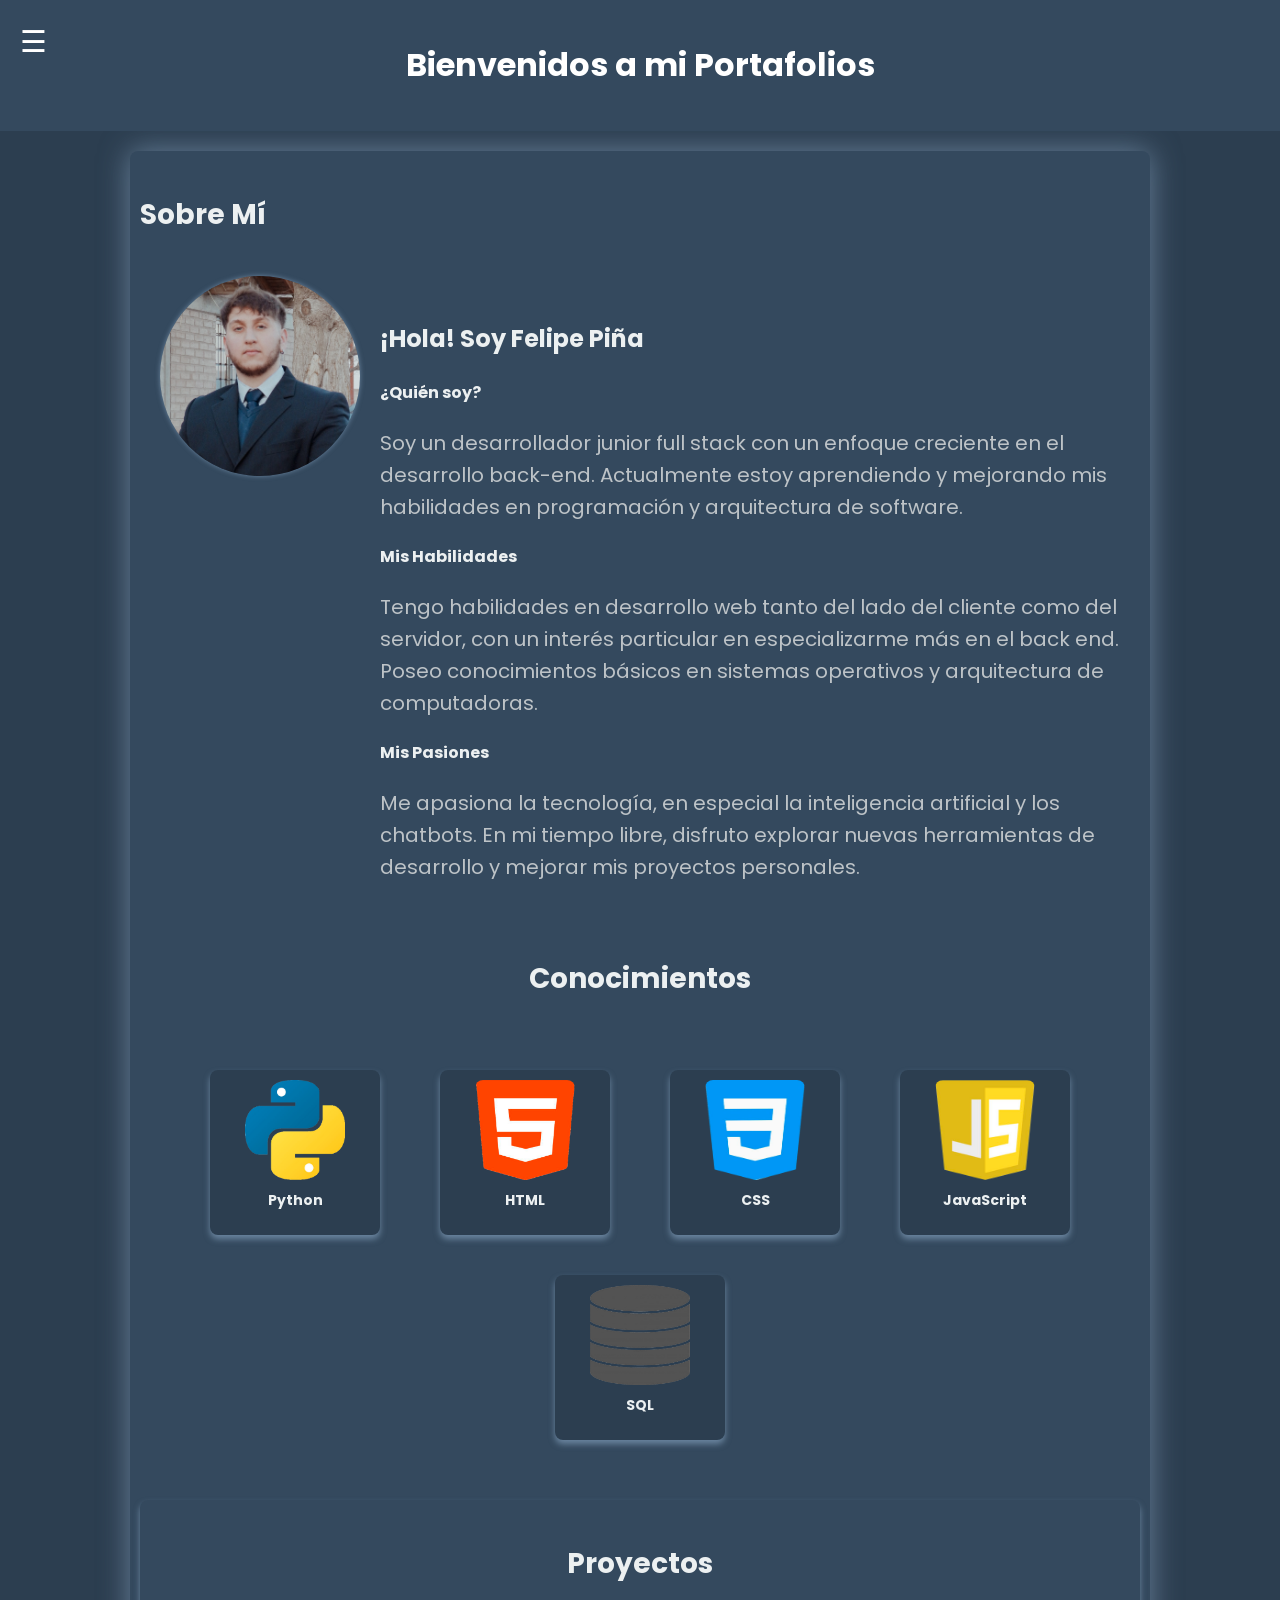
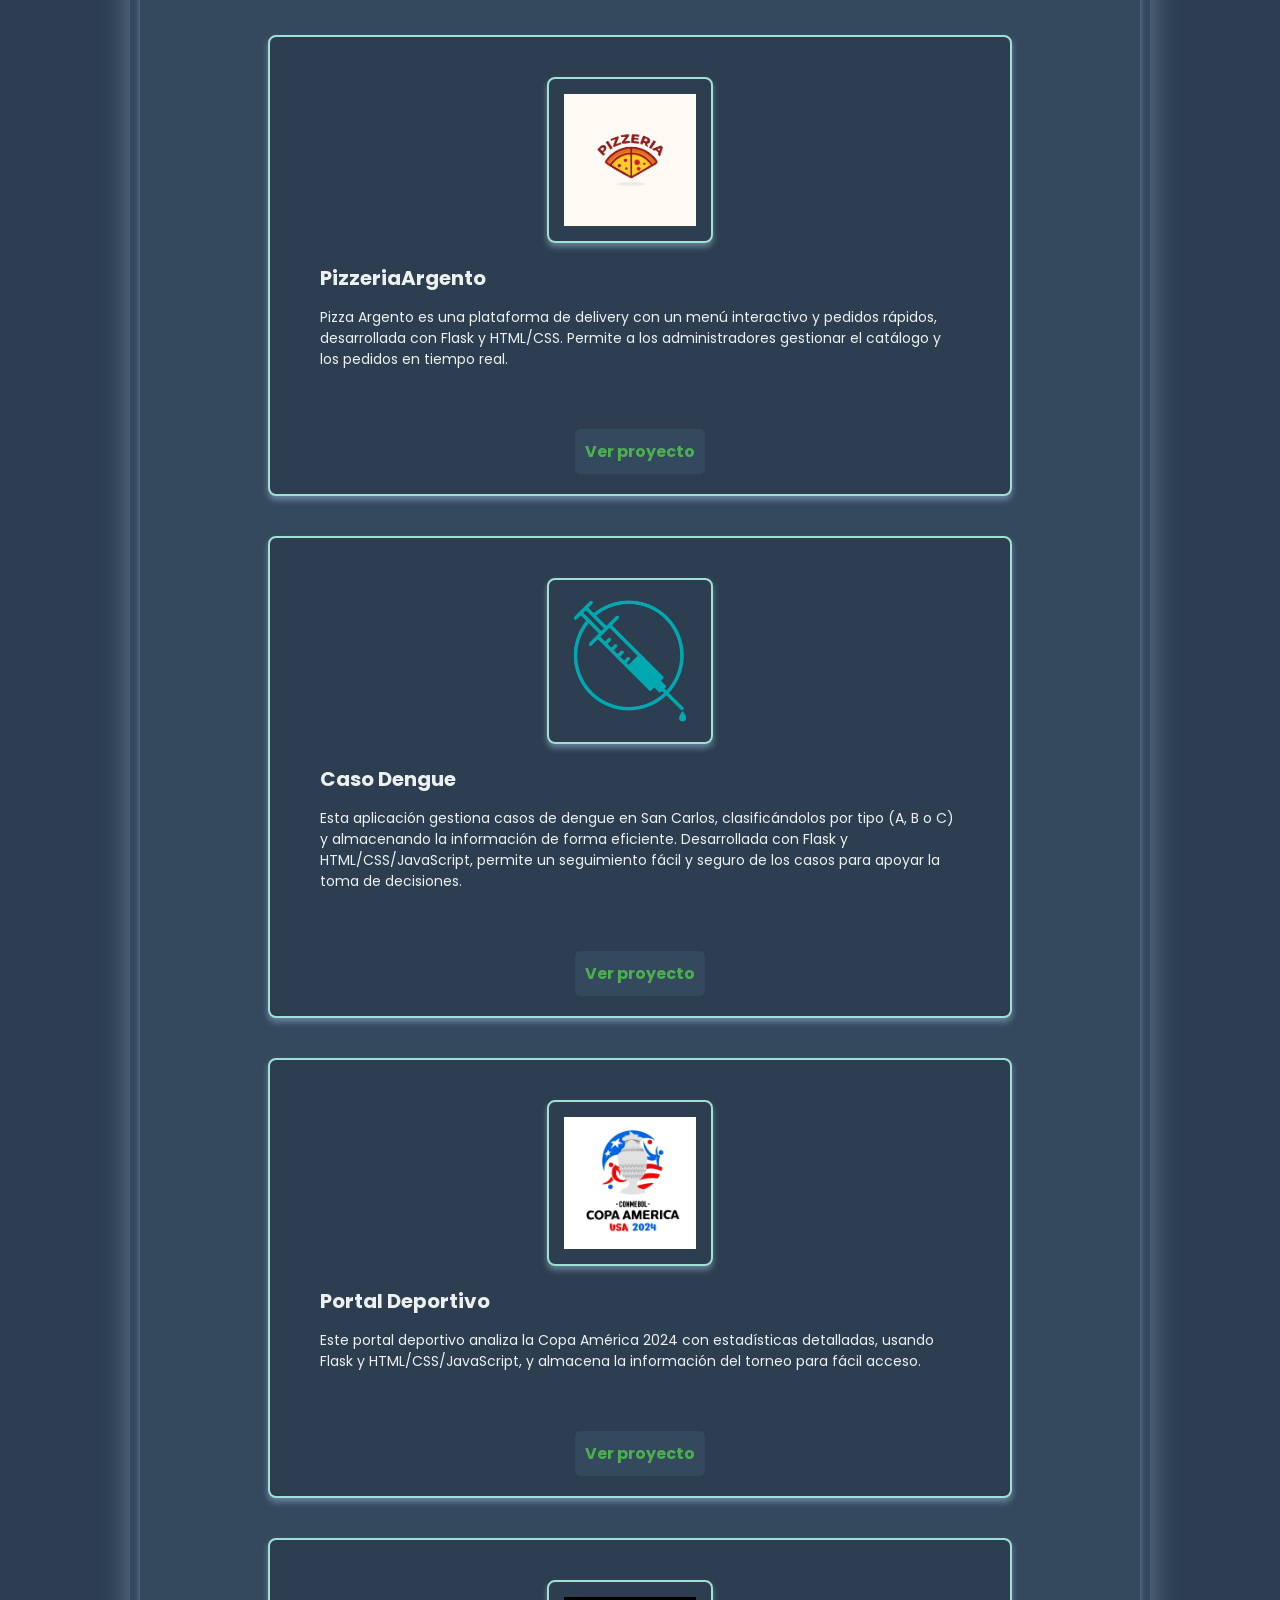
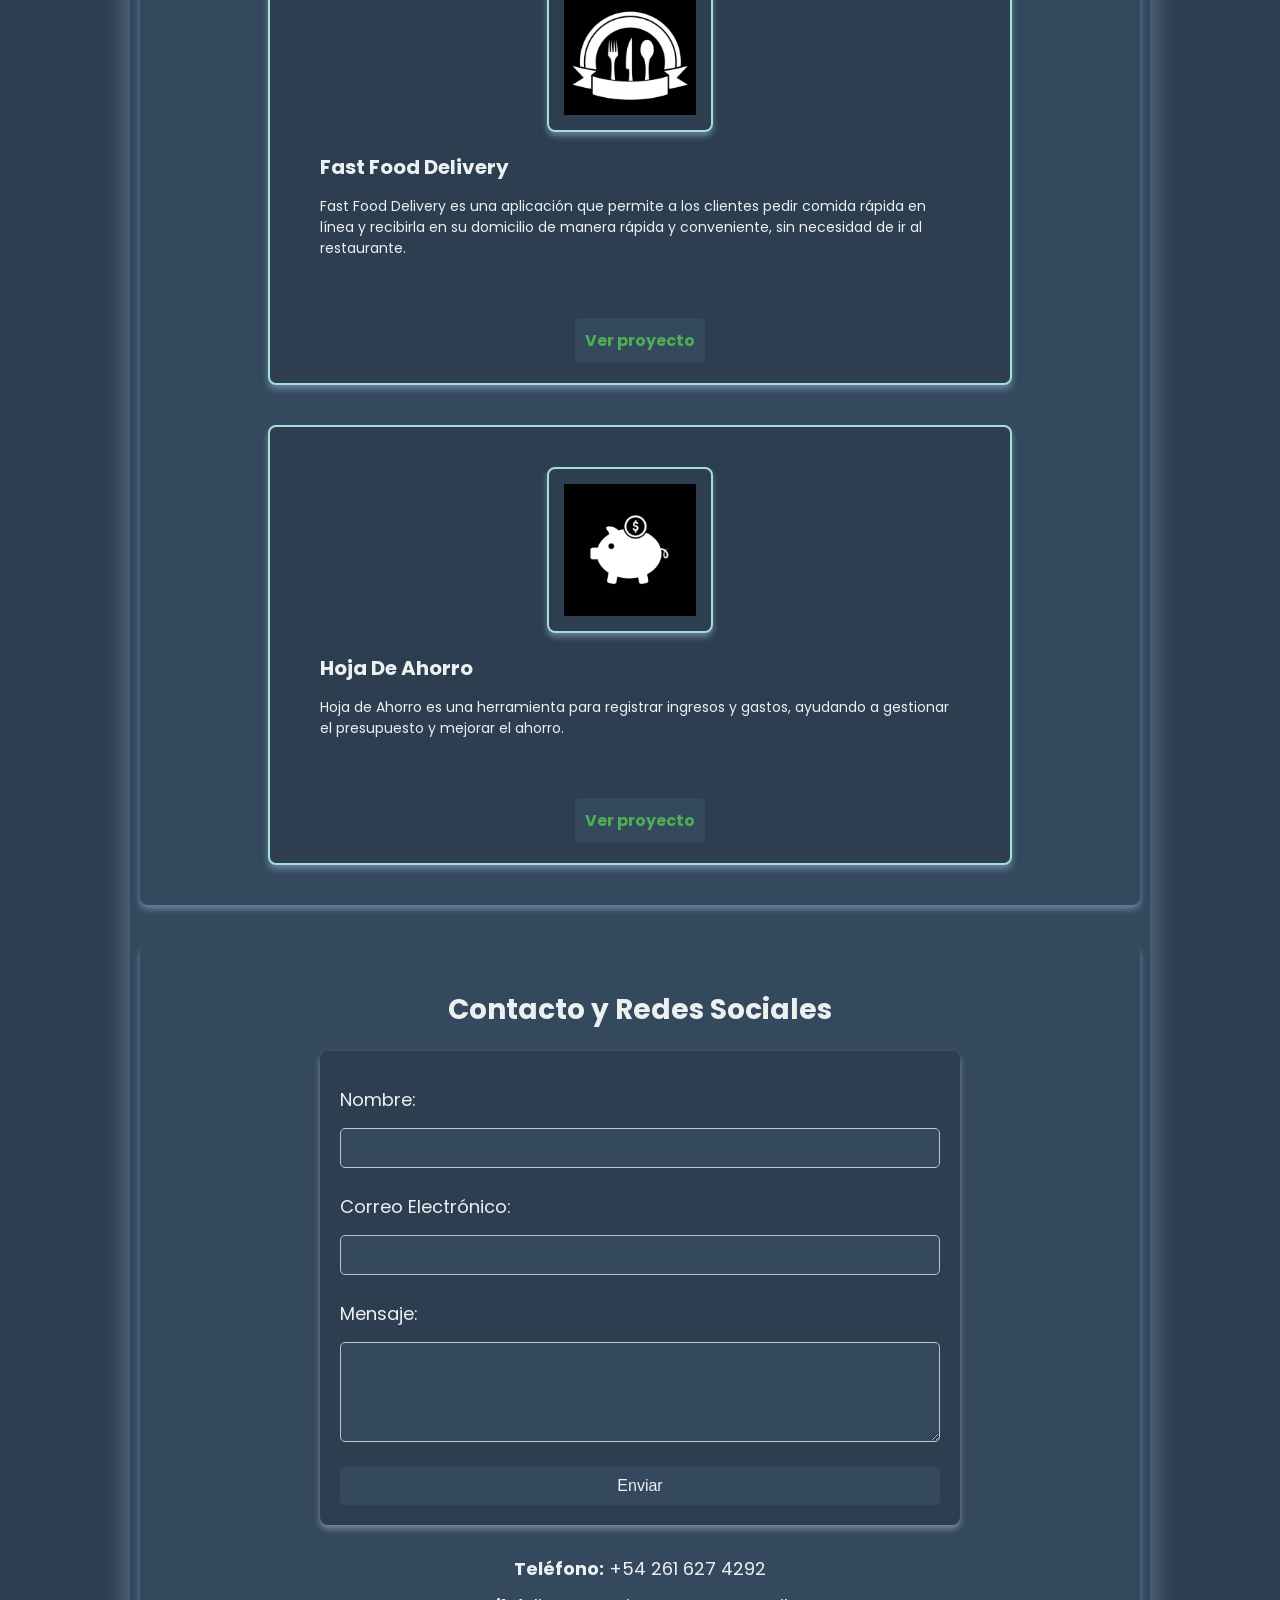
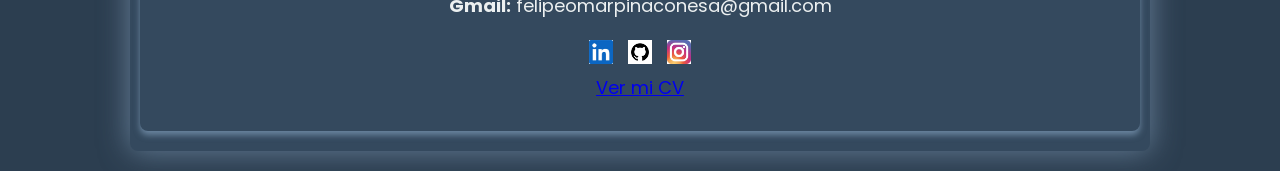
<file: index.html>
<!DOCTYPE html>
<html lang="en">
<head>
    <meta charset="UTF-8">
    <meta name="viewport" content="width=device-width, initial-scale=1.0">
    <link rel="preconnect" href="https://fonts.googleapis.com">
    <link rel="preconnect" href="https://fonts.gstatic.com" crossorigin>
    <link href="https://fonts.googleapis.com/css2?family=Montserrat:ital,wght@0,100..900;1,100..900&family=Poppins:ital,wght@0,300;0,400;0,500;0,600;0,700;0,800;0,900;1,200;1,300;1,400;1,500;1,600;1,700;1,800;1,900&family=Source+Serif+4:ital,opsz,wght@0,8..60,200..900;1,8..60,200..900&display=swap" rel="stylesheet">
    <link rel="stylesheet" href="static/style.css">
    <title>Portfolio</title>
</head>
<body>
    <header>
        <h1>Bienvenidos a mi Portafolios</h1>
        <span class="menu-icon" onclick="openNav()">&#9776;</span>
    </header>

    <div id="sideNav" class="sidenav">
        <a href="javascript:void(0)" class="closebtn" onclick="closeNav()">&times;</a>
        <a href="#about">Sobre mí</a>
        <a href="#skills">Habilidades</a>
        <a href="#projects">Proyectos</a>
        <a href="#contact">Contacto</a>
    </div>

    <div class="container">
        <section id="about">
            <h2>Sobre Mí</h2>
            <div class="about-content">
                <div class="about-photo">
                    <img src="static/imagenes/mi foto.jpg" alt="Mi foto">
                </div>
                <div class="about-text">
                    <h3>¡Hola! Soy Felipe Piña</h3>
                    <div class="about-section">
                        <div class="section">
                            <h4>¿Quién soy?</h4>
                            <p>Soy un desarrollador junior full stack con un enfoque creciente en el desarrollo back-end. Actualmente estoy aprendiendo y mejorando mis habilidades en programación y arquitectura de software.</p>
                        </div>
                        <div class="section">
                            <h4>Mis Habilidades</h4>
                            <p>Tengo habilidades en desarrollo web tanto del lado del cliente como del servidor, con un interés particular en especializarme más en el back end. Poseo conocimientos básicos en sistemas operativos y arquitectura de computadoras.</p>
                        </div>
                        <div class="section">
                            <h4>Mis Pasiones</h4>
                            <p>Me apasiona la tecnología, en especial la inteligencia artificial y los chatbots. En mi tiempo libre, disfruto explorar nuevas herramientas de desarrollo y mejorar mis proyectos personales.</p>
                        </div>
                    </div>
                </div>
            </div>
        </section>


        <section id="skills">
            <h2>Conocimientos</h2>
            <div class="skills">
                <div class="skill">
                    <img src="static/imagenes/python.png" alt="Python">
                    <div class="skill-info">
                        <h3>Python</h3>
                    </div>
                </div>

                <div class="skill">
                    <img src="static/imagenes/html.png" alt="HTML">
                    <div class="skill-info">
                        <h3>HTML</h3>
                    </div>
                </div>

                <div class="skill">
                    <img src="static/imagenes/css.png" alt="CSS">
                    <div class="skill-info">
                        <h3>CSS</h3>
                    </div>
                </div>
                
                <div class="skill">
                    <img src="static/imagenes/js.png" alt="JAVASCRIPT">
                    <div class="skill-info">
                        <h3>JavaScript</h3>
                    </div>
                </div>

                <div class="skill">
                    <img src="static/imagenes/sql.png" alt="SQL">
                    <div class="skill-info">
                        <h3>SQL</h3>
                    </div>
                </div>

            </div>
        </section>

        <section id="projects">
            <h2>Proyectos</h2>
            <div class="projects">
                <div class="project">
                    <div class="project-body">
                        <img src="static/imagenes/logo-pizza .png" alt="PizzeriaArgento">
                        <div class="project-content">
                            <h3>PizzeriaArgento</h3>
                            <p>Pizza Argento es una plataforma de delivery con un menú interactivo y pedidos rápidos, desarrollada con Flask y HTML/CSS. Permite a los administradores gestionar el catálogo y los pedidos en tiempo real.</p>
                        </div>
                    </div>
                    <a href="https://github.com/Gaston-comisso/PizzeriaArgento.git" target="_blank">Ver proyecto</a>
                </div>
        
                <div class="project">
                    <div class="project-body">
                        <img src="static/imagenes/dengue.png" alt="Caso Dengue">
                        <div class="project-content">
                            <h3>Caso Dengue</h3>
                            <p>Esta aplicación gestiona casos de dengue en San Carlos, clasificándolos por tipo (A, B o C) y almacenando la información de forma eficiente. Desarrollada con Flask y HTML/CSS/JavaScript, permite un seguimiento fácil y seguro de los casos para apoyar la toma de decisiones.</p>
                        </div>
                    </div>
                    <a href="https://github.com/Gaston-comisso/Casos-Dengue.git" target="_blank">Ver proyecto</a>
                </div>
        
                <div class="project">
                    <div class="project-body">
                        <img src="static/imagenes/copa-america.png" alt="Portal Deportivo">
                        <div class="project-content">
                            <h3>Portal Deportivo</h3>
                            <p>Este portal deportivo analiza la Copa América 2024 con estadísticas detalladas, usando Flask y HTML/CSS/JavaScript, y almacena la información del torneo para fácil acceso.</p>
                        </div>
                    </div>
                    <a href="https://github.com/Frankk-Castle/CopaAmerica.git" target="_blank">Ver proyecto</a>
                </div>
        
                <div class="project">
                    <div class="project-body">
                        <img src="static/imagenes/restaurante.png" alt="Fast Food Delivery">
                        <div class="project-content">
                            <h3>Fast Food Delivery</h3>
                            <p> Fast Food Delivery es una aplicación que permite a los clientes pedir comida rápida en línea y recibirla en su domicilio de manera rápida y conveniente, sin necesidad de ir al restaurante.</p>
                        </div>
                    </div>
                    <a href="https://github.com/FelipePinaGit/Fast-Food.git" target="_blank">Ver proyecto</a>
                </div>
                
                <div class="project">
                    <div class="project-body">
                        <img src="static/imagenes/ahorro.png" alt="Hoja De Ahorro">
                        <div class="project-content">
                            <h3>Hoja De Ahorro</h3>
                            <p>Hoja de Ahorro es una herramienta para registrar ingresos y gastos, ayudando a gestionar el presupuesto y mejorar el ahorro.</p>
                        </div>
                    </div>
                    <a href="https://github.com/FelipePinaGit/Hoja-de-Ahorro.git" target="_blank">Ver proyecto</a>
                </div>
            </div>
        </section>
        
        </section>
        

        <section id="contact">
            <h2>Contacto y Redes Sociales</h2>

            <form id="contact-form" class="contact-form" action="https://formspree.io/f/xeoqorky" method="POST">
                <label for="name">Nombre:</label>
                <input type="text" id="name" name="name" required>

                <label for="email">Correo Electrónico:</label>
                <input type="email" id="email" name="email" required>

                <label for="message">Mensaje:</label>
                <textarea id="message" name="message" rows="4" required></textarea>
                
                <button type="submit">Enviar</button>
            </form>

            <div class="contact-info">
                <p><strong>Teléfono:</strong> +54 261 627 4292</p> 
                <p><strong>Gmail:</strong> felipeomarpinaconesa@gmail.com</p>

                <div class="social-link">
                    <a href="https://www.linkedin.com/in/felipe-omar-piña-conesa-508b382b5/" target="_blank">
                        <img src="static/imagenes/linkedin.png" alt="LinkedIn" class="social-icon">
                    </a> 

                    <a href="https://github.com/FelipePinaGit" target="_blank">
                        <img src="static/imagenes/git.png" alt="GitHub" class="social-icon">
                    </a> 

                    <a href="https://www.instagram.com/_felipe_pina_?igsh=MjQyNnhlbHJiaWRu" target="_blank">
                        <img src="static/imagenes/insta.png" alt="Instagram" class="social-icon">
                    </a>
                </div>
                <p><a href="static/Curriculum Vitae Felipe Piña.pdf" target="_blank">Ver mi CV</a></p>
            </div>
        </section>
        
        
    </div>
    

    <script src="static/script.js"></script>
</body>
</html>
</file>
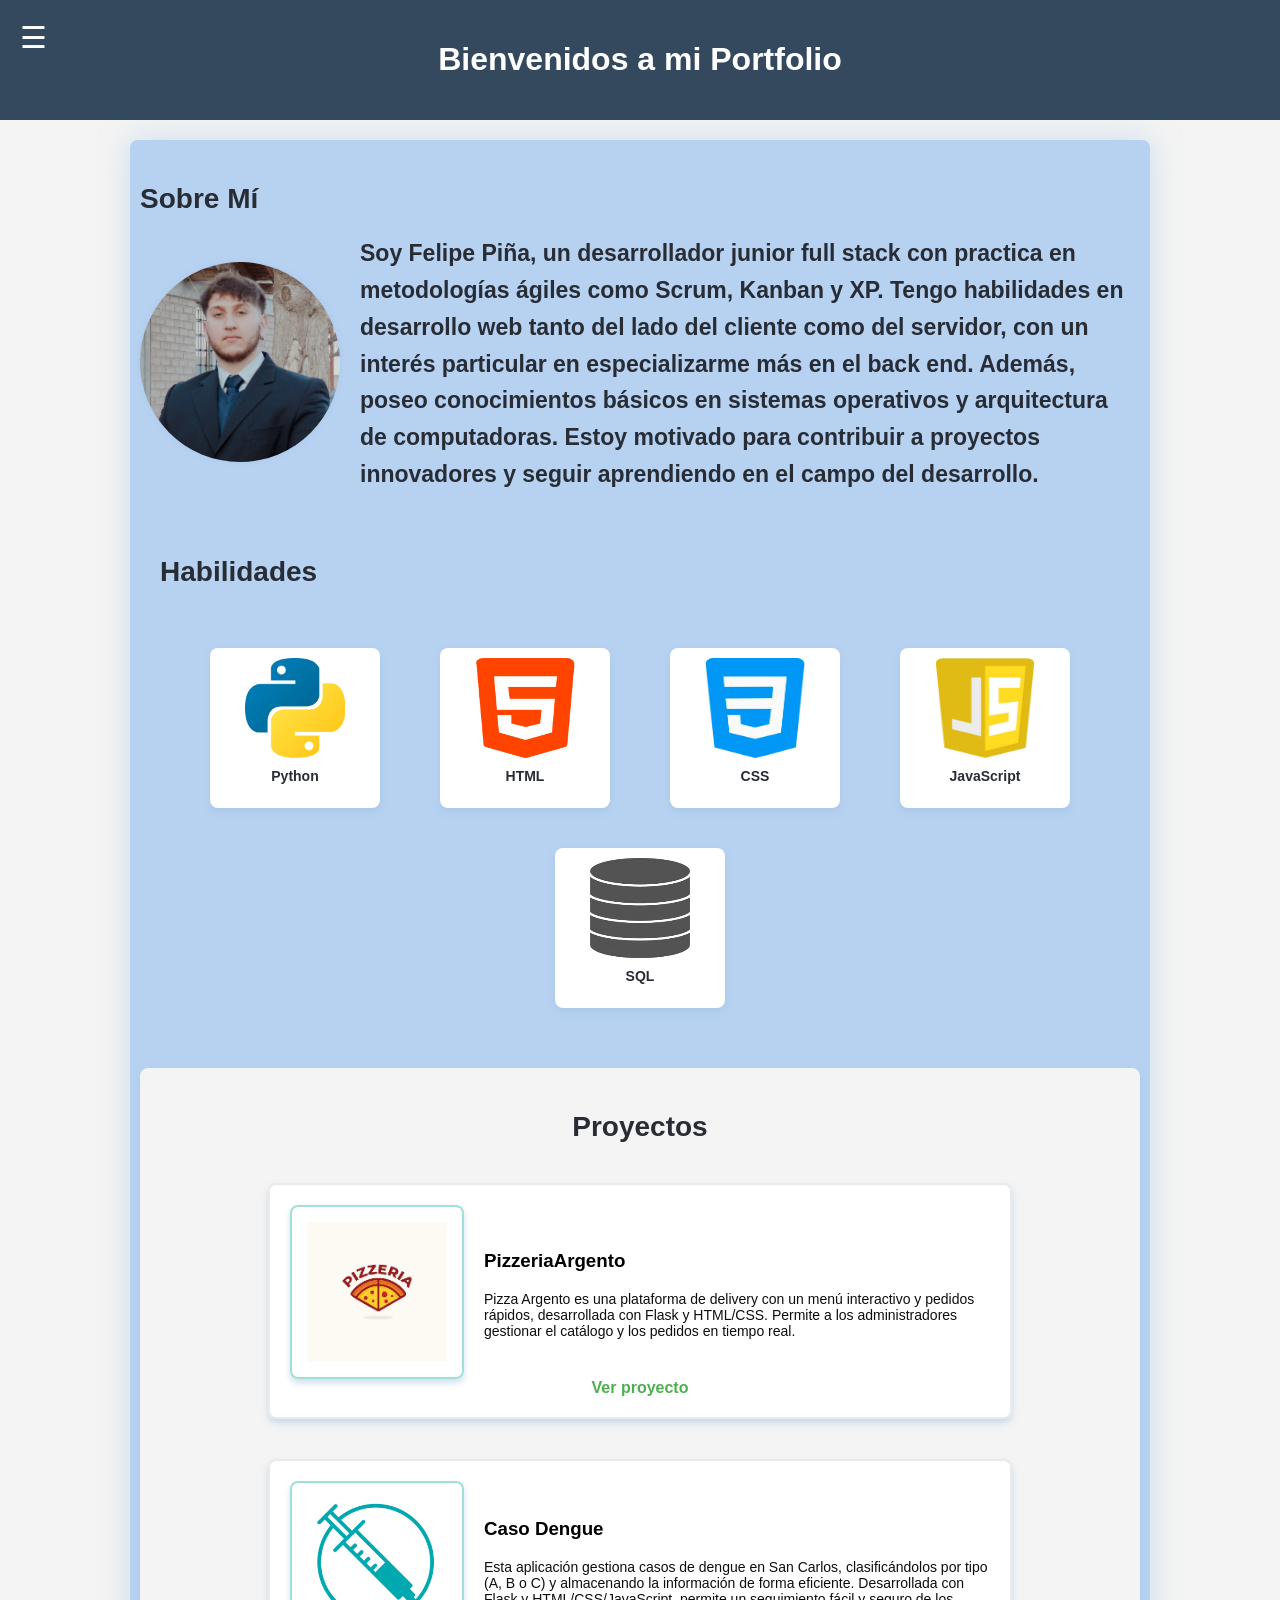
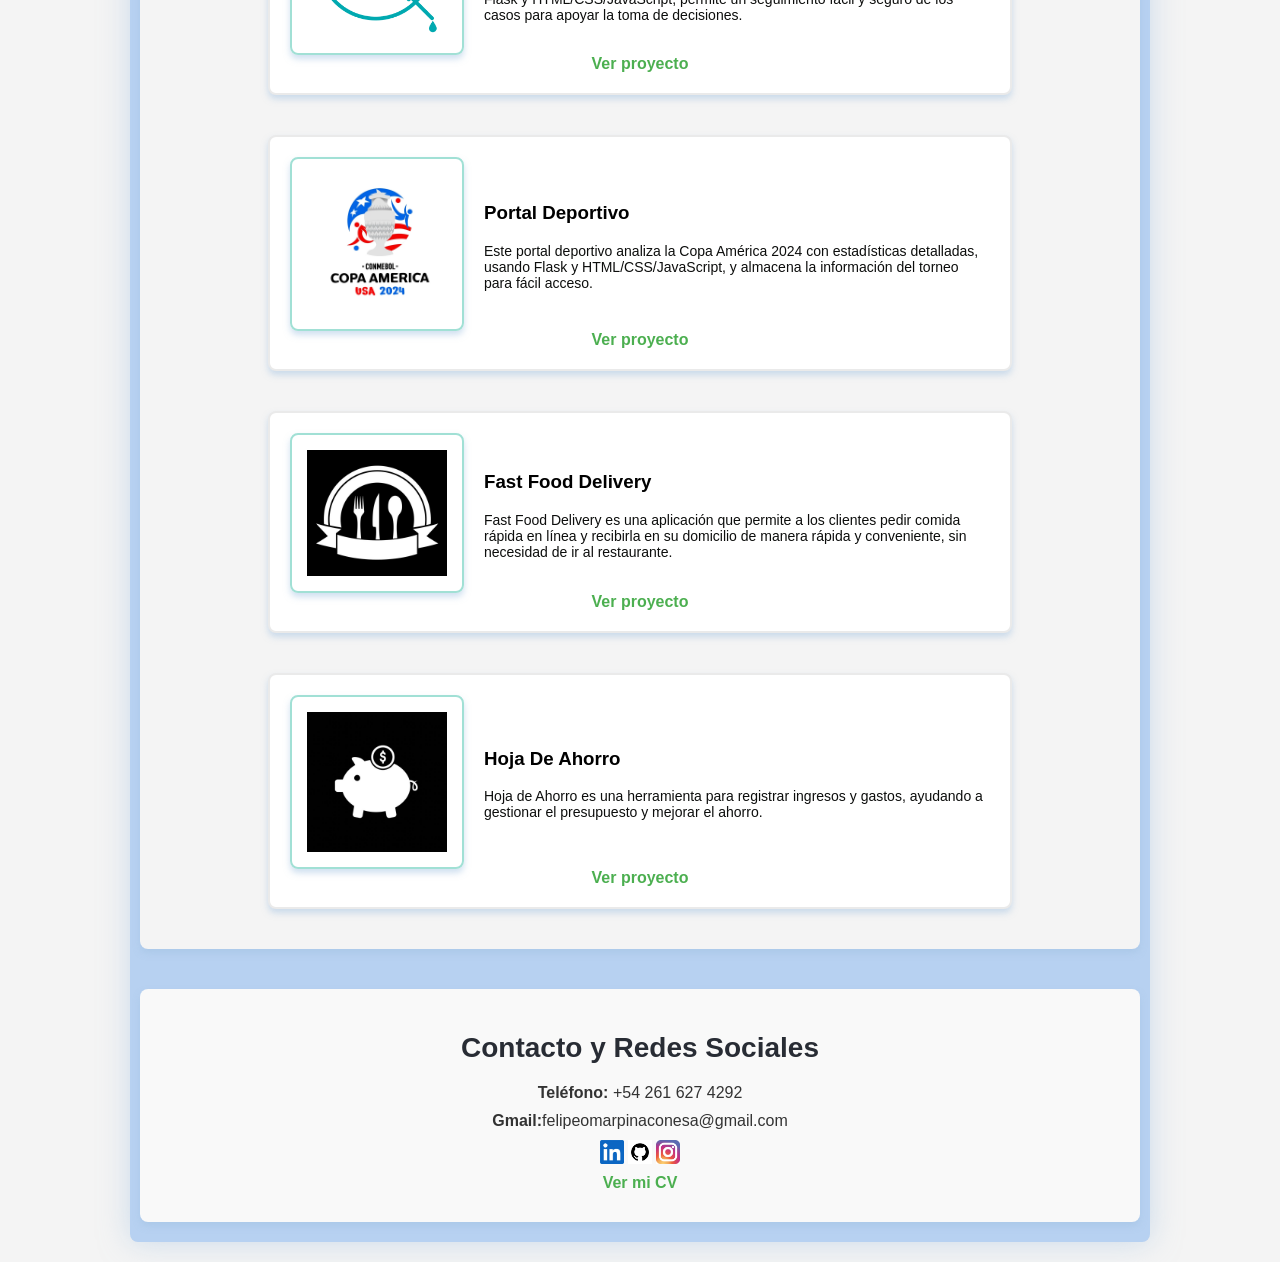
<file: Portfolio/index.html>
<!DOCTYPE html>
<html lang="en">
<head>
    <meta charset="UTF-8">
    <meta name="viewport" content="width=device-width, initial-scale=1.0">
    <link rel="stylesheet" href="static/style.css">
    <title>Portfolio</title>
</head>
<body>
    <header>
        <h1>Bienvenidos a mi Portfolio</h1>
        <span class="menu-icon" onclick="openNav()">&#9776;</span>
    </header>

    <div id="sideNav" class="sidenav">
        <a href="javascript:void(0)" class="closebtn" onclick="closeNav()">&times;</a>
        <a href="#about">Sobre mí</a>
        <a href="#skills">Habilidades</a>
        <a href="#projects">Proyectos</a>
        <a href="#contact">Contacto</a>
    </div>

    <div class="container">
        <section id="about">
            <h2>Sobre Mí</h2>
            <div class="about-content">
                <div class="about-photo">
                    <img src="static/imagenes/mi foto.jpg" alt="Mi foto">
                </div>
                <div class="about-text">
                    <h3>Soy Felipe Piña, un desarrollador junior full stack con practica en metodologías ágiles como Scrum, Kanban y XP. Tengo habilidades en desarrollo web tanto del lado del cliente como del servidor, con un interés particular en especializarme más en el back end. Además, poseo conocimientos básicos en sistemas operativos y arquitectura de computadoras. Estoy motivado para contribuir a proyectos innovadores y seguir aprendiendo en el campo del desarrollo.</h3>

                </div>
            </div>
        </section>

        <section id="skills">
            <h2>Habilidades</h2>
            <div class="skills">
                <div class="skill">
                    <img src="static/imagenes/python.png" alt="Python">
                    <div class="skill-info">
                        <h3>Python</h3>
                    </div>
                </div>

                <div class="skill">
                    <img src="static/imagenes/html.png" alt="HTML">
                    <div class="skill-info">
                        <h3>HTML</h3>
                    </div>
                </div>

                <div class="skill">
                    <img src="static/imagenes/css.png" alt="CSS">
                    <div class="skill-info">
                        <h3>CSS</h3>
                    </div>
                </div>
                
                <div class="skill">
                    <img src="static/imagenes/js.png" alt="JAVASCRIPT">
                    <div class="skill-info">
                        <h3>JavaScript</h3>
                    </div>
                </div>

                <div class="skill">
                    <img src="static/imagenes/sql.png" alt="SQL">
                    <div class="skill-info">
                        <h3>SQL</h3>
                    </div>
                </div>

            </div>
        </section>

        <section id="projects">
            <h2>Proyectos</h2>
            <div class="projects">
                <div class="project">
                    <div class="project-body">
                        <img src="static/imagenes/logo-pizza .png" alt="PizzeriaArgento">
                        <div class="project-content">
                            <h3>PizzeriaArgento</h3>
                            <p>Pizza Argento es una plataforma de delivery con un menú interactivo y pedidos rápidos, desarrollada con Flask y HTML/CSS. Permite a los administradores gestionar el catálogo y los pedidos en tiempo real.</p>
                        </div>
                    </div>
                    <a href="https://github.com/Gaston-comisso/PizzeriaArgento.git" target="_blank">Ver proyecto</a>
                </div>
        
                <div class="project">
                    <div class="project-body">
                        <img src="static/imagenes/dengue.png" alt="Caso Dengue">
                        <div class="project-content">
                            <h3>Caso Dengue</h3>
                            <p>Esta aplicación gestiona casos de dengue en San Carlos, clasificándolos por tipo (A, B o C) y almacenando la información de forma eficiente. Desarrollada con Flask y HTML/CSS/JavaScript, permite un seguimiento fácil y seguro de los casos para apoyar la toma de decisiones.</p>
                        </div>
                    </div>
                    <a href="https://github.com/Gaston-comisso/Casos-Dengue.git" target="_blank">Ver proyecto</a>
                </div>
        
                <div class="project">
                    <div class="project-body">
                        <img src="static/imagenes/copa-america.png" alt="Portal Deportivo">
                        <div class="project-content">
                            <h3>Portal Deportivo</h3>
                            <p>Este portal deportivo analiza la Copa América 2024 con estadísticas detalladas, usando Flask y HTML/CSS/JavaScript, y almacena la información del torneo para fácil acceso.</p>
                        </div>
                    </div>
                    <a href="https://github.com/Frankk-Castle/CopaAmerica.git" target="_blank">Ver proyecto</a>
                </div>
        
                <div class="project">
                    <div class="project-body">
                        <img src="static/imagenes/restaurante.png" alt="Fast Food Delivery">
                        <div class="project-content">
                            <h3>Fast Food Delivery</h3>
                            <p> Fast Food Delivery es una aplicación que permite a los clientes pedir comida rápida en línea y recibirla en su domicilio de manera rápida y conveniente, sin necesidad de ir al restaurante.</p>
                        </div>
                    </div>
                    <a href="https://github.com/FelipePinaGit/Fast-Food.git" target="_blank">Ver proyecto</a>
                </div>
                
                <div class="project">
                    <div class="project-body">
                        <img src="static/imagenes/ahorro.png" alt="Hoja De Ahorro">
                        <div class="project-content">
                            <h3>Hoja De Ahorro</h3>
                            <p>Hoja de Ahorro es una herramienta para registrar ingresos y gastos, ayudando a gestionar el presupuesto y mejorar el ahorro.</p>
                        </div>
                    </div>
                    <a href="https://github.com/FelipePinaGit/Hoja-de-Ahorro.git" target="_blank">Ver proyecto</a>
                </div>
            </div>
        </section>
        
        </section>

        <section id="contact">
            <h2>Contacto y Redes Sociales</h2>
            <div class="contact-info">
                <p><strong>Teléfono:</strong> +54 261 627 4292</p> 
                <p><strong>Gmail:</strong>felipeomarpinaconesa@gmail.com</p>

                <div class="social-link">
                    <a href="https://www.linkedin.com/in/felipe-omar-piña-conesa-508b382b5/" target="_blank">
                        <img src="static/imagenes/linkedin.png" alt="LinkedIn" class="social-icon">
                    </a> 

                    <a href="https://github.com/FelipePinaGit" target="_blank">
                        <img src="static/imagenes/git.png" alt="GitHub" class="social-icon">
                    </a> 

                    <a href="https://www.instagram.com/_felipe_pina_?igsh=MjQyNnhlbHJiaWRu" target="_blank">
                        <img src="static/imagenes/insta.png" alt="Instagram" class="social-icon">
                    </a>
                </div>
                <p><a href="static/Curriculum Vitae Felipe Piña_compressed.pdf" target="_blank">Ver mi CV</a></p>
            </div>
        </section>
        
        
    </div>
    

    <script src="static/script.js"></script>
</body>
</html>
</file>
<file: static/style.css>
body {
    font-family: "Poppins", sans-serif;
    background-color: #2c3e50; /* Fondo oscuro */
    color: #ecf0f1; /* Color de texto más claro */
    margin: 0;
    padding: 0;
    transition: margin-left 0.5s ease-in-out;
}

header {
    background-color: #34495e;
    color: white;
    padding: 20px 50px;
    text-align: center;
    position: relative;
    width: 100%;
    box-sizing: border-box;
}

.menu-icon {
    font-size: 30px;
    cursor: pointer;
    position: absolute;
    top: 20px;
    left: 20px;
}

.sidenav {
    height: 100%;
    width: 0px;
    position: fixed;
    z-index: 1;
    top: 0;
    left: 0;
    background-color: #111;
    overflow-x: hidden;
    transition: 0.5s;
    padding-top: 60px;
}

.sidenav a {
    padding: 8px 8px 8px 32px;
    text-decoration: none;
    font-size: 25px;
    color: #818181;
    display: block;
    transition: 0.3s;
}

.sidenav a:hover {
    color: #ecf0f1;
}

.sidenav .closebtn {
    position: absolute;
    top: 0;
    right: 25px;
    font-size: 36px;
    margin-left: 50px;
}

.container {
    max-width: 1000px;
    margin: 20px auto;
    padding: 20px 10px;
    background-color: #34495e; /* Fondo más oscuro */
    border-radius: 8px;
    box-shadow: 0 0 30px rgba(162, 194, 225, 0.5);
}

.about-content {
    display: flex;
    justify-content: center;
    align-items: flex-start;
    padding: 20px;
}

.about-photo img {
    border-radius: 50%;
    width: 200px;
    height: 200px;
    object-fit: cover;
    box-shadow: 0 0 5px rgba(162, 194, 225, 0.5);
    margin-right: 20px;
}

.about-text {
    margin: 20px 0;
    font-size: 16px;
    line-height: 1.6;
    color: #ecf0f1;
}

.about-text h3 {
    font-size: 24px;
    margin-bottom: 10px;
    color: #ecf0f1;
}

.about-text p {
    margin-bottom: 15px;
    font-size: 20px;
    color: #bdc3c7; /* Color más suave para los párrafos */
}

.skills {
    display: flex;
    justify-content: space-between;
    flex-wrap: wrap;
    margin-top: 30px;
}

.skill {
    width: 150px;
    text-align: center;
    margin-bottom: 20px;
}

.skill img {
    width: 100%;
    max-width: 100px;
    margin-bottom: 10px;
}

.skill-info h3 {
    font-size: 18px;
    color: #ecf0f1;
}

.projects {
    display: flex;
    flex-wrap: wrap;
    justify-content: space-between;
    margin-top: 30px;
}

.project {
    width: 48%;
    background-color: #2c3e50;
    border-radius: 8px;
    box-shadow: 0 0 10px rgba(162, 194, 225, 0.3);
    margin-bottom: 20px;
    overflow: hidden;
}

.project-body {
    display: flex;
    flex-direction: column;
    justify-content: center;
    align-items: center;
    padding: 20px;
}

.project-body img {
    max-width: 100%;
    height: auto;
    border-radius: 8px;
}

.project-content {
    padding: 10px;
}

.project-content h3 {
    font-size: 20px;
    color: #ecf0f1;
    margin: 10px 0;
}

.project-content p {
    font-size: 16px;
    color: #bdc3c7;
    line-height: 1.5;
}

.project a {
    display: inline-block;
    padding: 10px;
    background-color: #34495e;
    color: #ecf0f1;
    text-decoration: none;
    text-align: center;
    border-radius: 5px;
    margin-top: 15px;
    transition: background-color 0.3s;
}

.project a:hover {
    background-color: #2c3e50;
}

.contact-info {
    margin-top: 30px;
}

.contact-info p {
    font-size: 18px;
    color: #ecf0f1;
    margin-bottom: 15px;
}

.contact-info .social-link {
    display: flex;
    justify-content: space-around;
}

.contact-info .social-link {
    display: flex;
    gap: 15px;
    justify-content: center;
    margin-top: 20px;
}

.social-icon {
    width: 40px;
    height: 40px;
}

.contact-info .social-icon:hover {
    transform: scale(1.1);
}

#contact-form {
    display: flex;
    flex-direction: column;
    max-width: 600px;
    margin: 0 auto;
}

#contact-form label {
    font-size: 18px;
    color: #ecf0f1;
    margin-top: 15px;
}

#contact-form input,
#contact-form textarea {
    padding: 10px;
    margin: 10px 0;
    border: 1px solid #bdc3c7;
    background-color: #34495e;
    color: #ecf0f1;
    font-size: 16px;
    border-radius: 5px;
    transition: border-color 0.3s;
}

#contact-form input:focus,
#contact-form textarea:focus {
    border-color: #ecf0f1;
    outline: none;
}

#contact-form button {
    padding: 10px 20px;
    background-color: #34495e;
    color: #ecf0f1;
    font-size: 16px;
    border: none;
    border-radius: 5px;
    cursor: pointer;
    margin-top: 15px;
    transition: background-color 0.3s;
}

#contact-form button:hover {
    background-color: #2c3e50;
}

section#about h2,
section#skills h2,
section#projects h2,
section#contact h2 {
    font-size: 28px;
    color: #ecf0f1;
    margin-bottom: 20px;
}

section#skills {
    padding: 20px;
}

.skills {
    display: flex;
    flex-wrap: wrap;
    justify-content: space-around;
    background-color: #34495e;
    padding: 20px;
}

.skill {
    position: relative;
    width: 150px;
    margin: 20px;
    text-align: center;
    background-color: #2c3e50;
    border-radius: 8px;
    box-shadow: 0 4px 6px rgba(162, 194, 225, 0.5);
    padding: 10px;
    overflow: hidden;
}

.skill img {
    width: 100px;
    height: 100px;
    border-radius: 8px;
    display: block;
    margin: 0 auto;
}

section#skills h2 {
    text-align: center;
    margin: 0;
}

.skill h3 {
    margin-top: 10px;
    font-size: 14px;
    color: #ecf0f1;
    word-wrap: break-word;
}

section#projects {
    background-color: #34495e;
    padding: 20px;
    border-radius: 8px;
    box-shadow: 0 4px 6px rgba(162, 194, 225, 0.5);
    text-align: center;
    margin-bottom: 40px;
}

.projects {
    display: flex;
    flex-wrap: wrap;
    justify-content: center;
}

.project {
    background-color: #2c3e50;
    border-radius: 8px;
    padding: 20px;
    margin: 20px;
    width: 700px;
    box-shadow: 0 4px 6px rgba(162, 194, 225, 0.5);
    border: 2px solid #A1E0D5;
    text-align: center;
}

.project-title {
    color: #ecf0f1;
    margin-bottom: 15px;
    font-size: 24px;
    text-align: center;
}

.project-body {
    display: flex;
    align-items: center;
}

.project img {
    border-radius: 8px;
    padding: 15px;
    margin-right: 20px;
    width: 20%;
    height: auto;
    object-fit: cover;
    box-shadow: 0 4px 6px rgba(162, 194, 225, 0.5);
    border: 2px solid #A1E0D5;
}

.project-content {
    flex: 1;
    text-align: left;
}

.project p {
    font-size: 14px;
    color: #ecf0f1;
    text-align: left;
}

.project a {
    color: #4caf50;
    text-decoration: none;
    font-weight: bold;
}

.project a:hover {
    text-decoration: underline;
}

section#contact {
    background-color: #34495e;
    padding: 20px;
    border-radius: 8px;
    box-shadow: 0 4px 6px rgba(162, 194, 225, 0.5);
    text-align: center;
}

.contact-info {
    font-size: 16px;
    color: #ecf0f1;
}

.contact-info p {
    margin: 10px 0;
}

.social-links {
    display: flex;
    justify-content: center;
    gap: 15px;
    align-items: center;
    flex-wrap: wrap;
}

.social-icon {
    width: 24px;
    height: 24px;
    vertical-align: middle;
    object-fit: contain;
}

.contact-form {
    max-width: 600px;
    margin: 20px auto;
    padding: 20px;
    background-color: #2c3e50;
    border-radius: 8px;
    box-shadow: 0 4px 6px rgba(196, 202, 209, 0.5);
    text-align: left;
}

.contact-form label {
    display: block;
    font-size: 16px;
    margin-bottom: 5px;
    color: #ecf0f1;
}

.contact-form input[type="text"],
.contact-form input[type="email"],
.contact-form textarea {
    width: 100%;
    padding: 10px;
    margin-bottom: 15px;
    border: 1px solid #c1c1c1;
    border-radius: 4px;
    background-color: #34495e;
    font-size: 14px;
    color: #ecf0f1;
    box-sizing: border-box;
    transition: border-color 0.3s ease;
}

.contact-form input[type="text"]:focus,
.contact-form input[type="email"]:focus,
.contact-form textarea:focus {
    border-color: #4caf50;
    outline: none;
}

.contact-form textarea {
    resize: vertical;
    min-height: 100px;
}

.contact-form button[type="submit"] {
    background-color: #4caf50;
    color: #ffffff;
    padding: 10px 20px;
    border: none;
    border-radius: 4px;
    cursor: pointer;
    font-size: 16px;
    transition: background-color 0.3s ease;
}

.contact-form button[type="submit"]:hover {
    background-color: #45a049;
}

.contact-form button[type="submit"]:active {
    background-color: #398436;
}
</file>
<file: Portfolio/static/style.css>
body {
    font-family: 'Arial', sans-serif;
    background-color: #f4f4f4;
    color: #000000;
    margin: 0;
    padding: 0;
    transition: margin-left 0.5s ease-in-out;
}

header {
    background-color: #34495e;
    color: white;
    padding: 20px 50px;
    text-align: center;
    position: relative;
    width: 100%;
    box-sizing: border-box;
}

.menu-icon {
    font-size: 30px;
    cursor: pointer;
    position: absolute;
    top: 20px;
    left: 20px;
}

.sidenav {
    height: 100%;
    width: 0px;
    position: fixed;
    z-index: 1;
    top: 0;
    left: 0;
    background-color: #111;
    overflow-x: hidden;
    transition: 0.5s;
    padding-top: 60px;
}

.sidenav a {
    padding: 8px 8px 8px 32px;
    text-decoration: none;
    font-size: 25px;
    color: #818181;
    display: block;
    transition: 0.3s;
}

.sidenav a:hover {
    color: #f1f1f1;
}

.sidenav .closebtn {
    position: absolute;
    top: 0;
    right: 25px;
    font-size: 36px;
    margin-left: 50px;
}

.container {
    max-width: 1000px;
    margin: 20px auto;
    padding: 20px 10px;
    background-color: #b7d1f1;
    border-radius: 8px;
    box-shadow: 0 0 30px rgba(162, 194, 225, 0.5);
}

.about-content {
    display: flex;
    align-items: center;
    text-align: left;
    margin-bottom: 20px;
}

.about-photo img {
    border-radius: 50%;
    width: 200px;
    height: 200px;
    object-fit: cover;
    box-shadow: 0 0 5px rgba(162, 194, 225, 0.5);
    margin-right: 20px;
}

.about-text h3 {
    color: #282c34;
    margin: 0;
    line-height: 1.6;
    font-size: 23px;
}

section#about h2,
section#skills h2,
section#projects h2,
section#contact h2 {
    font-size: 28px;
    color: #282c34;
    margin-bottom: 20px;
}

section#skills {
    padding: 20px;
}

.skills {
    display: flex;
    flex-wrap: wrap;
    justify-content: space-around;
    background-color: #b7d1f1;
    padding: 20px;
}

.skill {
    position: relative;
    width: 150px;
    margin: 20px;
    text-align: center;
    background-color: #fff;
    border-radius: 8px;
    box-shadow: 0 4px 6px rgba(162, 194, 225, 0.5);
    padding: 10px;
    overflow: hidden;
}

.skill img {
    width: 100px;
    height: 100px;
    border-radius: 8px;
    display: block;
    margin: 0 auto;
}

.skill h3 {
    margin-top: 10px;
    font-size: 14px;
    color: #282c34;
    word-wrap: break-word;
}

section#projects {
    background-color: #f4f4f4;
    padding: 20px;
    border-radius: 8px;
    box-shadow: 0 4px 6px rgba(162, 194, 225, 0.5);
    text-align: center;
    margin-bottom: 40px;
}

.projects {
    display: flex;
    flex-wrap: wrap;
    justify-content: center;
}

.project {
    background-color: #fff;
    border-radius: 8px;
    padding: 20px;
    margin: 20px;
    width: 700px;
    box-shadow: 0 4px 6px rgba(162, 194, 225, 0.5);
    border: 2px solid #eaeaea;
    text-align: center; 
}

.project-title {
    color: #0e0c0c;
    margin-bottom: 15px;
    font-size: 24px; 
    text-align: center; 
}

.project-body {
    display: flex; 
    align-items: center;
}

.project img {
    border-radius: 8px;
    padding: 15px;
    margin-right: 20px;
    width: 20%;
    height: auto;
    object-fit: cover;
    box-shadow: 0 4px 6px rgba(162, 194, 225, 0.5);
    border: 2px solid #A1E0D5;
}

.project-content {
    flex: 1; 
    text-align: left;
}

.project p {
    font-size: 14px;
    color: #0d0e0d;
    text-align: left;
}

.project a {
    color: #4caf50;
    text-decoration: none;
    font-weight: bold;
}

.project a:hover {
    text-decoration: underline;
}

section#contact {
    background-color: #f9f9f9;
    padding: 20px;
    border-radius: 8px;
    box-shadow: 0 4px 6px rgba(162, 194, 225, 0.5);
    text-align: center;
}

.contact-info {
    font-size: 16px;
    color: #333;
}

.contact-info p {
    margin: 10px 0;
}

.social-links {
    display: flex;
    justify-content: center;
    gap: 15px;
    align-items: center;
    flex-wrap: wrap;
}

.social-icon {
    width: 24px;
    height: 24px;
    vertical-align: middle;
    object-fit: contain;
}

.contact-info a {
    color: #4caf50;
    text-decoration: none;
    font-weight: bold;
}

.contact-info a:hover {
    text-decoration: underline;
}
</file>
